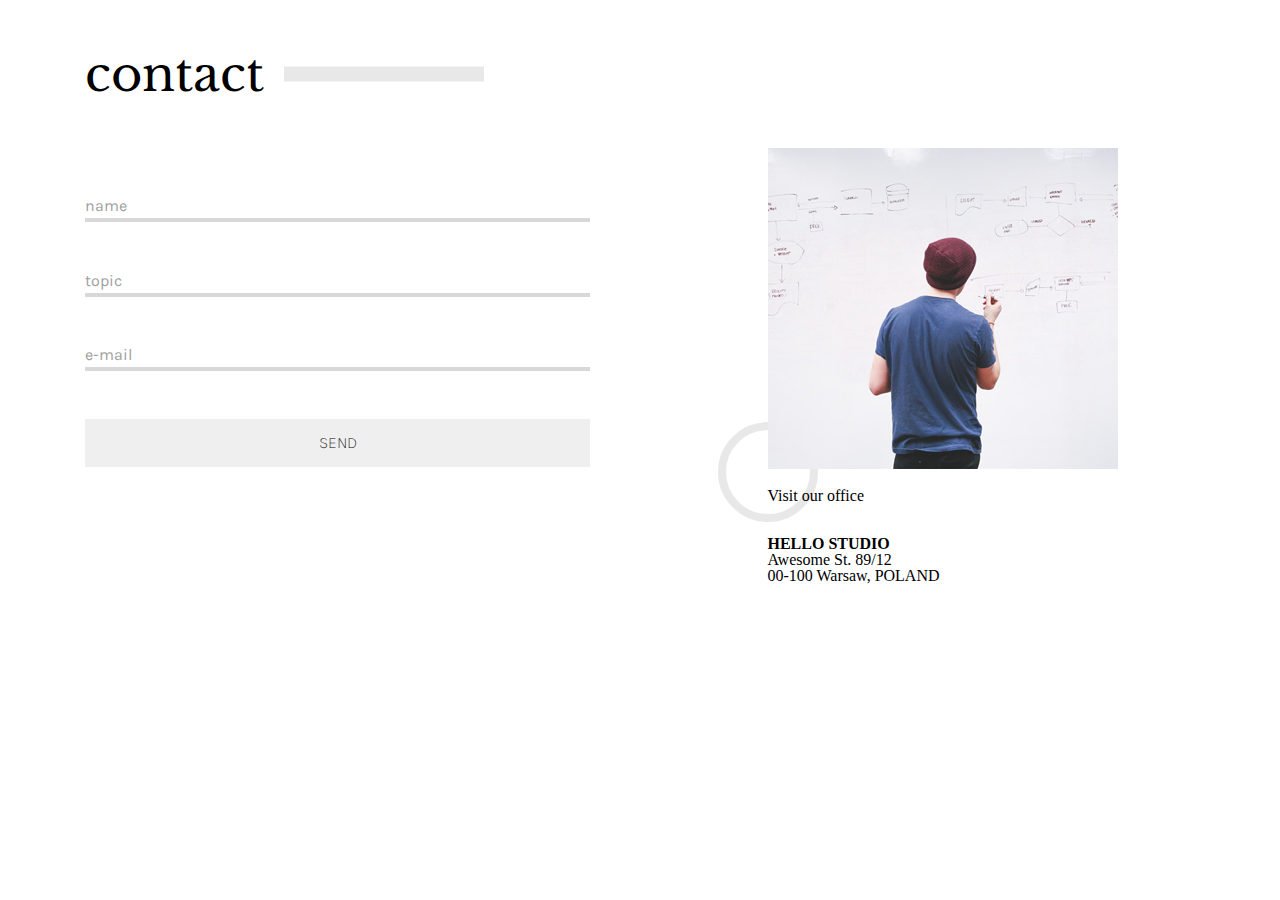
<file: index.html>
<!DOCTYPE html>
<html lang="en">
<head>
	<title>Hello Minimal</title>
	<meta charset="UTF-8">
	<meta name="viewport" content="width=device-width, initial-scale=1.0">
	<link rel="stylesheet" href="css/reset.css">
	<link rel="stylesheet" href="css/grid.css">
	<link rel="stylesheet" href="css/style.css">
	<link href="https://fonts.googleapis.com/css?family=Karla:400,700|Libre+Baskerville:400i" rel="stylesheet">
</head>
<body>
	<header>
		<!-- header content -->
	</header>
	<main>
		<!-- main content -->
		<section>
			<div class="container">
				<div class="row">
					<div class="col">
						<h2 class="form-header">contact</h2>
					</div>
				</div>
				<div class="row">
					<div class="col col-md-6 input-block">
						<form>
							<div class="input-parent">
								<input type="text" id="nam" required class="input-style">
			    				<label for="name" class="label-form">name</label>
							</div>
							<div class="input-parent">
								<input type="text" id="topic" required class="input-style">
			    				<label for="topic" class="label-form">topic</label>
							</div>
							<div class="input-parent">
	    					    <input type="email" id="email" required class="input-style">
							    <label for="email" class="label-form">e-mail</label>
							</div>
							<div >
								<input type="submit" value="SEND" class="submit-style">
							</div>
						</form>
					</div>
					<div class="col col-md-6 contact-block">
						<div class="image-box">
							<img src="assets/contact-img.jpg" alt="">
						</div>
						<h3 class="contact-text">Visit our office</h3>
						<p class="contact-text light-text">
							<span class="bold-text">HELLO STUDIO</span><br>
							Awesome St. 89/12<br>
							00-100 Warsaw, POLAND
						</p>
					</div>
				</div>
			</div>
		</section>
	</main>
	<footer>
		<!-- footer content -->
	</footer>
	<script>document.write('<script src="http://' + (location.host || 'localhost').split(':')[0] + ':35729/livereload.js?snipver=1"></' + 'script>')</script>
</body>
</html>
</file>
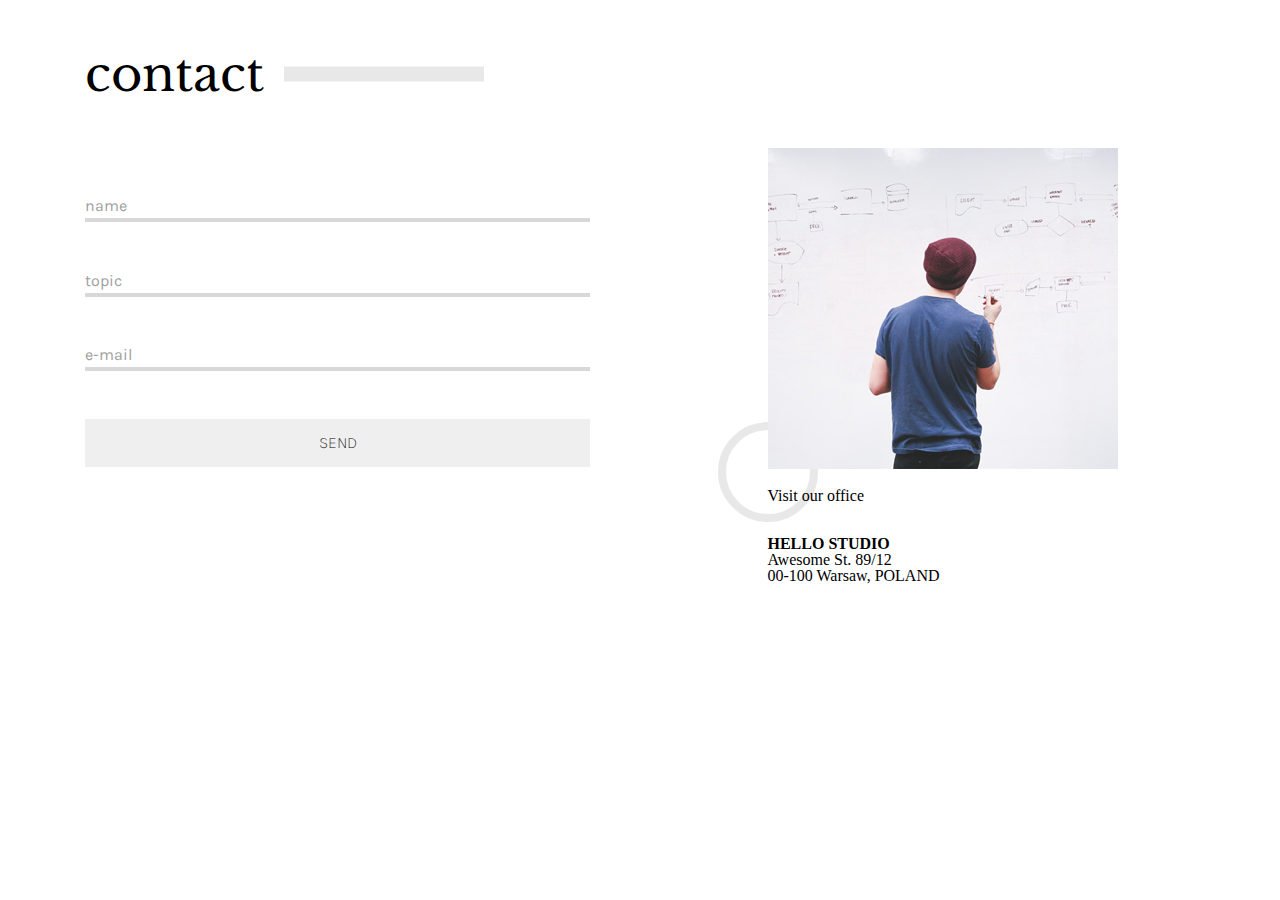
<file: hello-minimal-contact.html>
<!DOCTYPE html>
<html lang="en">
<head>
	<title>Hello Minimal</title>
	<meta charset="UTF-8">
	<meta name="viewport" content="width=device-width, initial-scale=1.0">
	<link rel="stylesheet" href="css/reset.css">
	<link rel="stylesheet" href="css/grid.css">
	<link rel="stylesheet" href="css/style.css">
	<link href="https://fonts.googleapis.com/css?family=Karla:400,700|Libre+Baskerville:400i" rel="stylesheet">
</head>
<body>
	<header>
		<!-- header content -->
	</header>
	<main>
		<!-- main content -->
		<section>
			<div class="container">
				<div class="row">
					<div class="col">
						<h2 class="form-header">contact</h2>
					</div>
				</div>
				<div class="row">
					<div class="col col-md-6 input-block">
						<form>
							<div class="input-parent">
								
			    				<input type="text" id="nam" required class="input-style">
			    				<label for="name" class="label-form">name</label>
							</div>
							<div class="input-parent">
								
			    				<input type="text" id="topic" required class="input-style">
			    				<label for="topic" class="label-form">topic</label>
							</div>
							<div class="input-parent">
							    
							    <input type="email" id="email" required class="input-style">
							    <label for="email" class="label-form">e-mail</label>
							</div>
							<div >
								<input type="submit" value="SEND" class="submit-style">
							</div>
						</form>
					</div>
					<div class="col col-md-6 contact-block">
						<div class="image-box">
							<img src="assets/contact-img.jpg" alt="">
						</div>
						<h3 class="contact-text">Visit our office</h3>
						<p class="contact-text light-text">
							<span class="bold-text">HELLO STUDIO</span><br>
							Awesome St. 89/12<br>
							00-100 Warsaw, POLAND
						</p>
					</div>
				</div>
			</div>
		</section>
	</main>
	<footer>
		<!-- footer content -->
	</footer>
	<script>document.write('<script src="http://' + (location.host || 'localhost').split(':')[0] + ':35729/livereload.js?snipver=1"></' + 'script>')</script>
</body>
</html>
</file>
<file: css/style.css>
.form-header {
	font-family: 'Libre Baskerville', serif;
	font-size: 3em;
	padding: 50px 20px 50px 0px;
	position: relative;
	display: inline-block;
}

.form-header::before {
	content: "";
	display: block;
	position: absolute;
	width: 200px;
	height: 15px;
	background: #c0c0c05c;
	top: 50%;
	transform: translateY(-50%);
	left: 100%;
}

 .input-style {
 	line-height:4em;
 	border-top: none;
 	border-right: none;
 	border-bottom: 4px solid #c0c0c09c;
 	border-left: none;
 	width: 100%;
 	outline: none;
 	margin-top: 15px;
 }
/*---------------------------------------------*/
.input-parent {
 	position: relative;
 	color: #9e9e9e;
 	}

.label-form {
 	position: absolute;
 	transform: translateY(-4.5em);
 	left: 0;
 	bottom: -1em;
 	}

.input-style:empty ~ .label-form{
 	transform: translateY(-1.5em);
	}

.input-style:focus ~ .label-form{
 	 position: absolute;
 	 transform: translateY(-4.5em);
 	}

.input-style:valid	 ~ .label-form{
 	 position: absolute;
 	 transform: translateY(-4.5em);
 	}

/*---------------------------------------------*/
 .submit-style {
  	margin-top: 3em;
  	height: 3em;
  	width: 100%;
  	border-radius: 0;
  	border: none;
	font-family: 'Karla';
	font-size: 1em;
	font-weight: 200;
 }

.input-block {
	font-family: 'Karla';
	text-align: left;
	padding-right:50px;
}

.contact-block {
	display: flex;
	flex-direction: column;
	align-items: center;
	padding-left: 50px;
}

.contact-text {
	width: 350px;
	text-align: left;
}

h3.contact-text {
	margin-top:  1em;
}

p.contact-text {
	margin-top:  2em;
}


.image-box {
	position: relative;
}

.image-box::after {
	content: "";
	display: block;
	position: absolute;
	width: 100px;
	height: 100px;
	border-radius: 50%;
	border: 8px solid #c0c0c05c;
	transform: translate(-50%, -50%);
	z-index: -1;
}

.bold-text {
	font-weight: bold;
}

.light-text {
	font-weight: 100;
}
</file>
